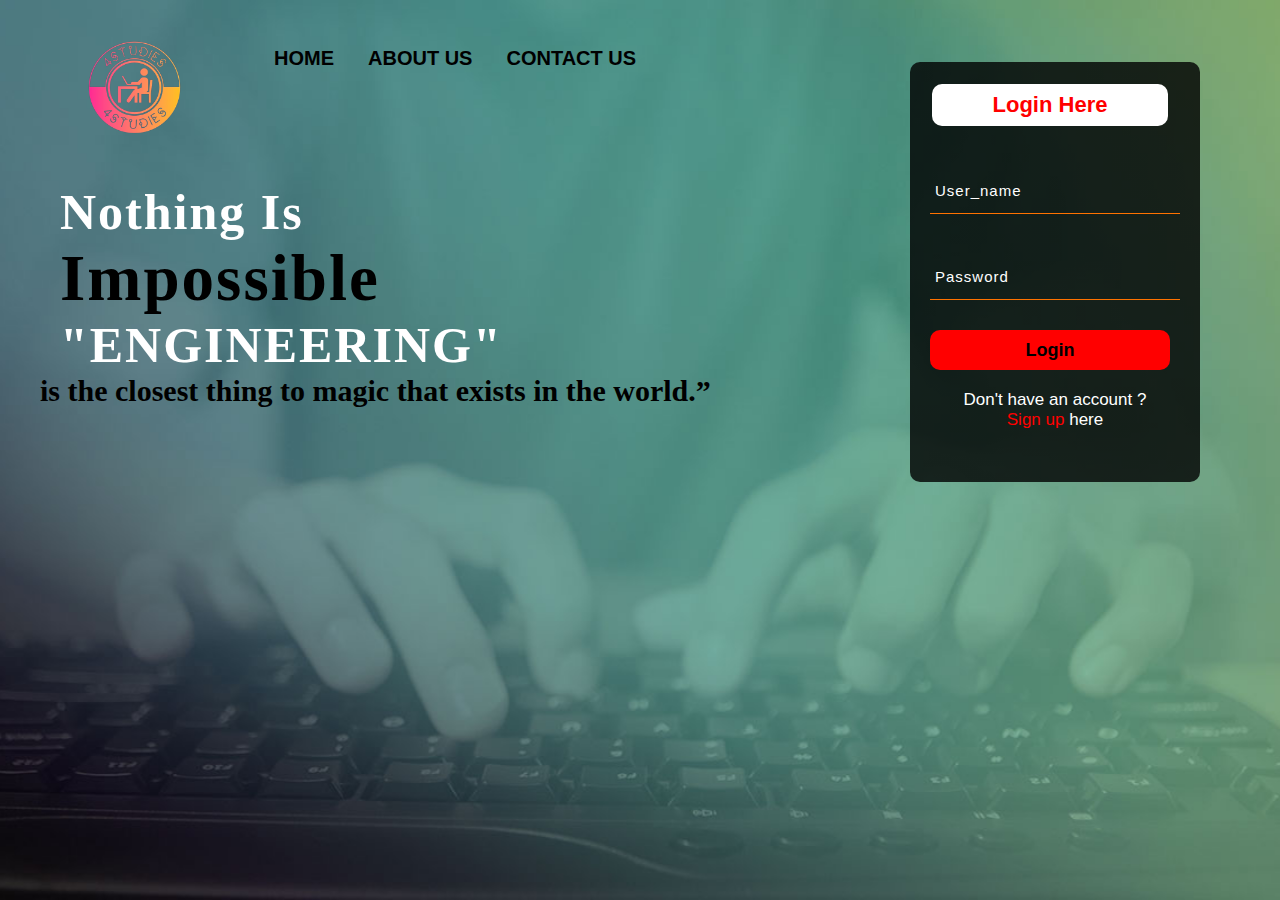
<file: index.html>
<!DOCTYPE html>
<html lang="en">
<head>
    <meta name="viewport" content="width=device-width, initial-scale=1">
    <title>4studies</title>
    <link rel="stylesheet" href="style.css">

</head>
<body>
    <div class="main">
        <div class="navbar">
            <div class="icon">
                <img src="4studies logo.png" style=" width: 150px; height: 150px; padding-left: 20px;float: left;padding-top: 10px;margin-top: 5px">
            </div>
            <div class="menu">
                <ul>
                    <li><a href="home.html">HOME</a></li>
                    <li><a href="about.html">ABOUT US</a></li>
                    <li><a href="contact.html">CONTACT US</a></li>
                </ul>
            </div>
        </div> 
        <div class="content">
            <h1>Nothing Is <br><span>Impossible</span> <br>"ENGINEERING"</h1>
            <h5>is the closest thing to magic that exists in the world.”</h5>
                <div class="form">
                    <form action="login.php" method="post" autocomplete="off">
                    <h2>Login Here</h2>
                    <input type="text" name="name" placeholder="User_name">
                    <input type="password" name="password" placeholder="Password">
                    <button class="btnn"><a href="#">Login</a></button>
                    <p class="link">Don't have an account ?<br>
                    <a href="signup.html">Sign up </a> here</a></p>
                    </form>
                </div>
        </div>
    </div>
</body>
</html>
</file>
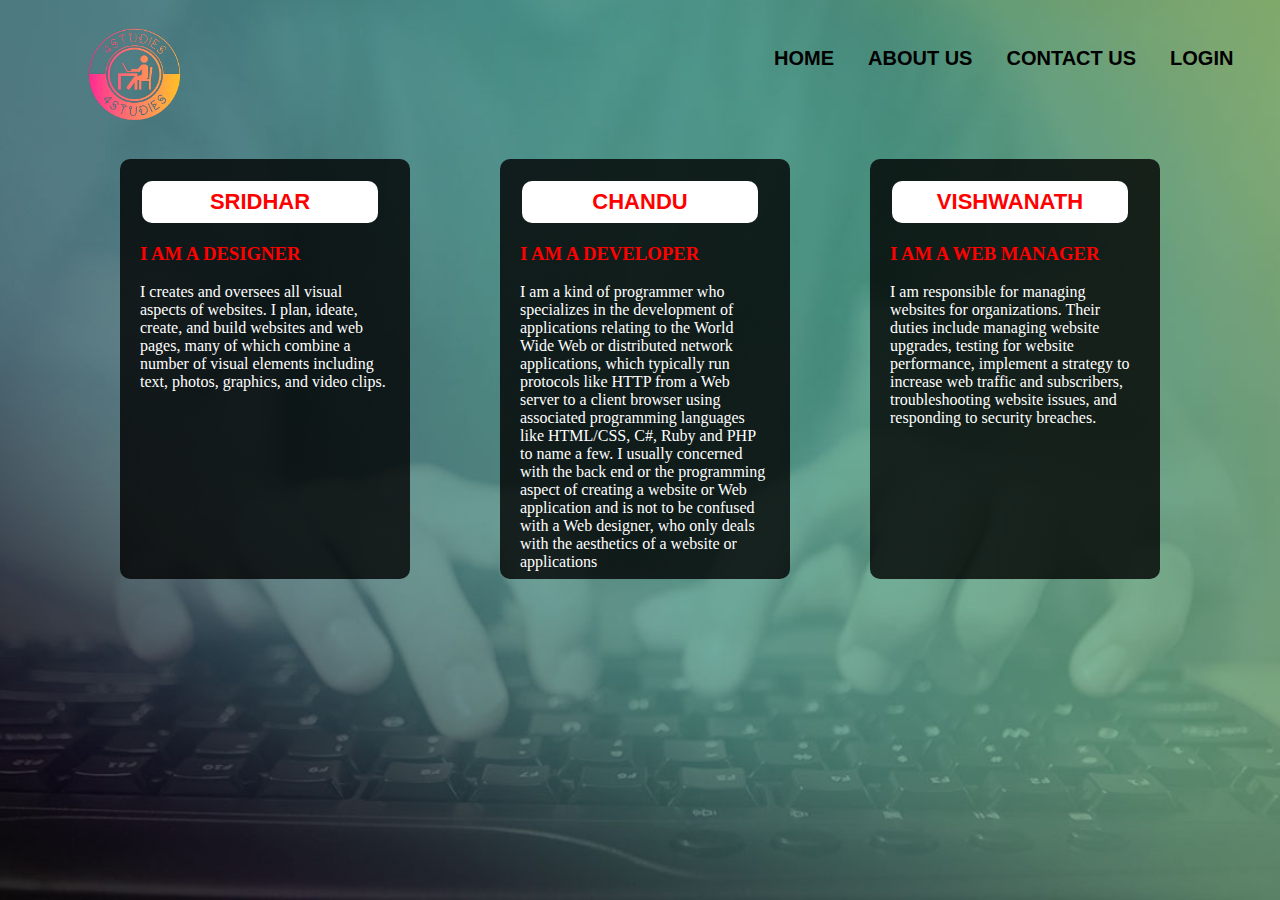
<file: about.html>
<!DOCTYPE html>
<html>
<head>
    <meta name="viewport" content="width=device-width, initial-scale=1">
	<title>About us</title>
	<link rel="stylesheet" type="text/css" href="style.css">
</head>
<body> 
	<div class="about-main">
        <div class="about-navbar">
            <div class="about-icon">
                <img src="4studies logo.png" style=" width: 150px; height: 150px; padding-left: 20px;float: left;padding-top: 1px;margin-top: 1px">
            </div>

            <div class="about-menu">
                <ul>
                    <li><a href="home.html">HOME</a></li>
                    <li><a href="about.html">ABOUT US</a></li>
                    <li><a href="contact.html">CONTACT US</a></li>
                    <li><a href="index.html">LOGIN</a></li>
                </ul>
            </div>
        </div>
            <div class="card">
                <h1>SRIDHAR</h1><br>
                <h3 style="color: red;">I AM A DESIGNER</h3><br>
                <p style="color: white;">I creates and oversees all visual aspects of websites. I plan, ideate, create, and build websites and web pages, many of which combine a number of visual elements including text, photos, graphics, and video clips.</p>
            </div>
            <div class="card-1">
                <h1>CHANDU</h1><br>
                <h3 style="color: red";>I AM A DEVELOPER</h3><br>
                <p style="color: white;">I am a kind of programmer who specializes in the development of applications relating to the World Wide Web or distributed network applications, which typically run protocols like HTTP from a Web server to a client browser using associated programming languages like HTML/CSS, C#, Ruby and PHP to name a few. I usually concerned with the back end or the programming aspect of creating a website or Web application and is not to be confused with a Web designer, who only deals with the aesthetics of a website or applications</p>
            </div>
            <div class="card-2">
                <h1>VISHWANATH</h1><br>
                <h3 style="color: red";>I AM A WEB MANAGER</h3><br>
                <p style="color: white;"> I am responsible for managing websites for organizations. Their duties include managing website upgrades, testing for website performance, implement a strategy to increase web traffic and subscribers, troubleshooting website issues, and responding to security breaches.</p>
            </div>
        </div>
    </div>

</body>
</html>
</file>
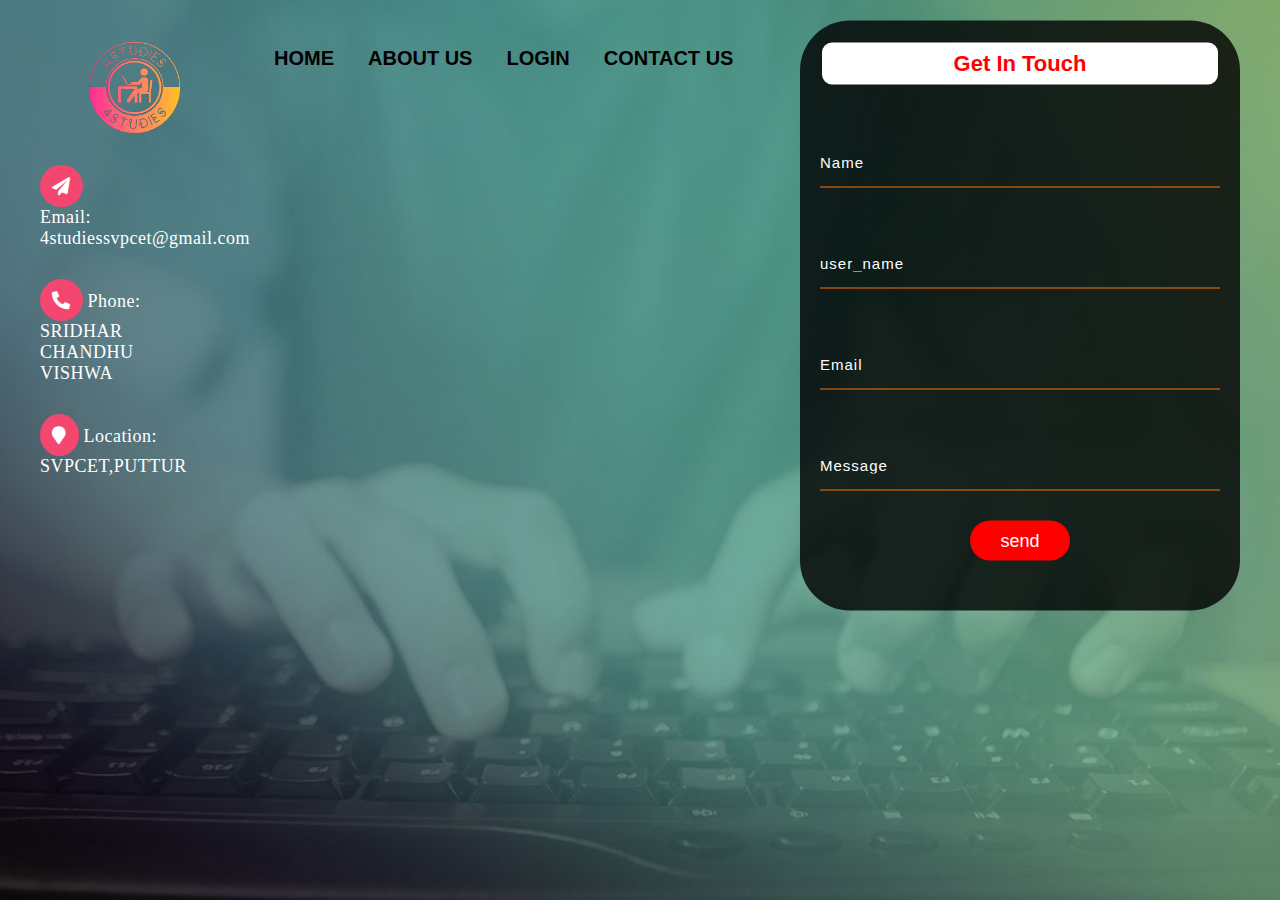
<file: contact.html>
<!DOCTYPE html>
<html>
<head>
	<meta charset="utf-8">
	<meta name="viewport" content="width=device-width, initial-scale=1">
	<title>contact us</title>
	<link rel="stylesheet" type="text/css" href="style.css">
    <link rel="stylesheet" href="https://use.fontawesome.com/releases/v5.15.4/css/all.css">
</head>
<body>
	<div class="main">
        <div class="navbar">
            <div class="icon">
                <img src="4studies logo.png" style=" width: 150px; height: 150px; padding-left: 20px;float: left;padding-top: 10px;margin-top: 5px">
                <div class="info-title">

                <div class="info-details">
                <section>
                      <li>
                        <i class="fas fa-paper-plane"></i><br><span>Email:</span> <a href="mailto:4studiessvpcet@gmail.com"target="_blank">4studiessvpcet@gmail.com</a></li>
                    <li>
                </section>
                <section>
                    <li>
                        <i class="fas fa-phone-alt"></i><span>Phone:</span> <br><a href="tel:+91 7032238926"target="_blank">SRIDHAR</a><br><a href="tel:+91 7093047409"target="_blank">CHANDHU</a><br><a href="tel:+91 9392712185"target="_blank">VISHWA</a>
                    </li>
                </section>
                <section>
                    <li>
                        <i class="fa fa-map-marker"></i><span>Location:</span> <a href="https://goo.gl/maps/ZfRvpkVpETrpsdZ18" target="_blank_"> SVPCET,PUTTUR</a>
                    </li>
                </section>
                </div>
                </div>
            </div>

            <div class="contact-menu">
                <ul>
                    <li><a href="home.html">HOME</a></li>
                    <li><a href="about.html">ABOUT US</a></li>
                    <li><a href="index.html">LOGIN</a></li>
                    <li><a href="contact.html">CONTACT US</a></li>
                </ul>
            </div>
        </div> 
        <div class="contact-content">
            <div class="contact-form">
                <form action="mail.php" method="post">
                    <h2>Get In Touch</h2>
                    <input type="text" name="name" placeholder="Name">
                    <input type="text" name="user_name" placeholder="user_name">
                    <input type="email" name="email" placeholder="Email">
                    <input type="text" name="message" placeholder="Message">
                    <center><button class="signup-btnn" value="send">send</button></center>
                </form>
            </div>
        </div>
    </div>
</body>
</html>
</file>
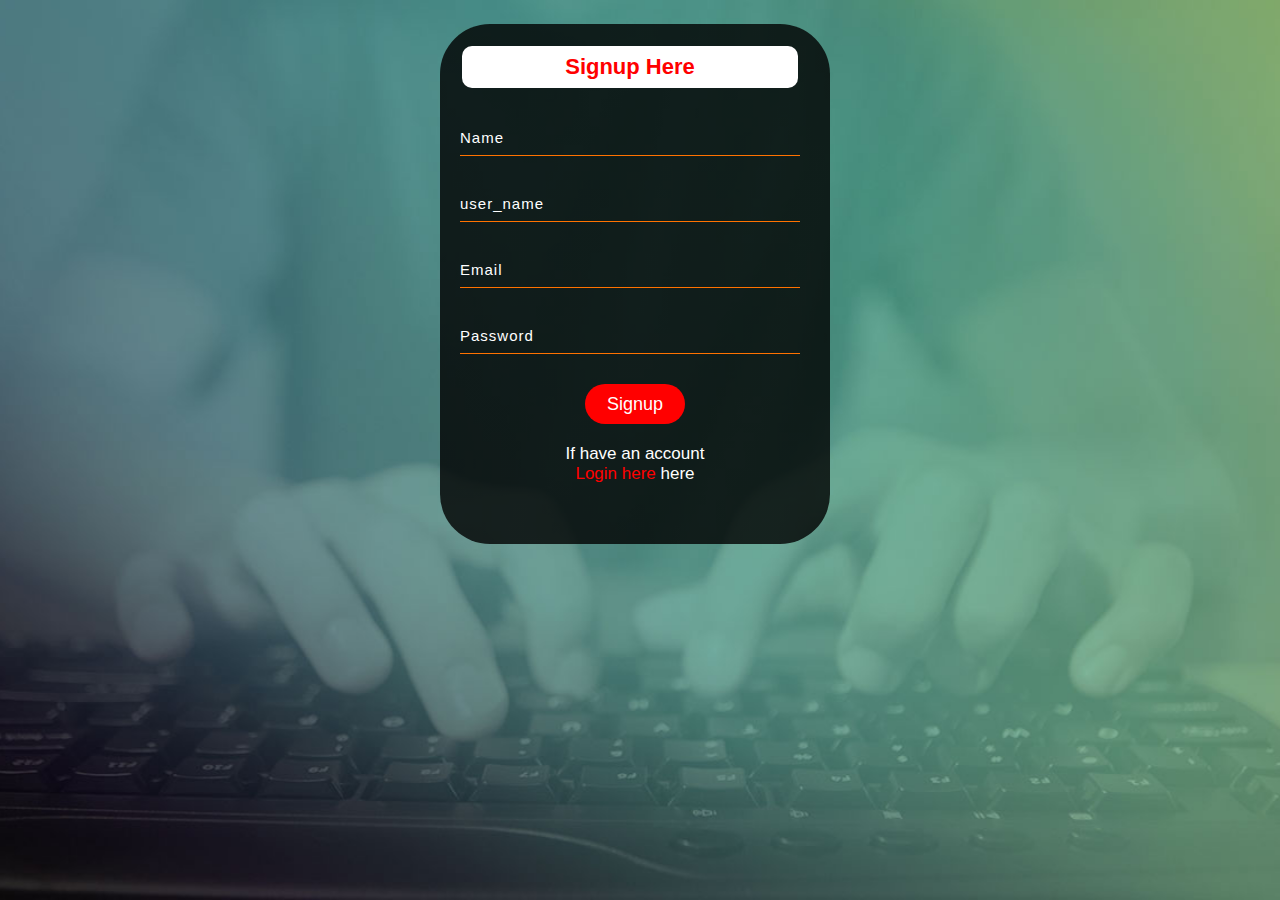
<file: signup.html>
<!DOCTYPE html>
<html>
<head>
	<meta charset="utf-8">
	<meta name="viewport" content="width=device-width, initial-scale=1">
	<title>Sign up</title>
	<link rel="stylesheet" href="style.css">

</head>
<body>
    <form action="register_db.php" method="post" autocomplete="off">
	<div class="signup-main">
				<div class="signup-form">
                    <h2>Signup Here</h2>
                    <input type="text" name="name" placeholder="Name">
                    <input type="text" name="user_name" placeholder="user_name">
                    <input type="email" name="email" placeholder="Email">
                    <input type="password" name="password" placeholder="Password">
                    <center><button class="signup-btnn" value="register">Signup</button></center>
                    <p class="link">If have an account <br>
                    <a href="index.html">Login here </a> here</a></p>
                </div>
    </div>
    </form>
</body>
</html>
</file>
<file: style.css>
*{
    margin: auto;
    padding: 0;
}

.main{
    width: auto;
    background-position: center;
    background-size: cover;
    height: 100vh;
    background-image: url("bg home.jpg");

}

.navbar{
    width: 1200px;
    height: 75px;
    margin: auto;
}

.icon{
    width: 200px;
    float: left;
    height: 70px;
}


.menu{
    width: 400px;
    float: left;
    height: 70px;
}

ul{
    float: left;
    display: flex;
    justify-content: center;
    align-items: center;
}

ul li{
    list-style: none;
    margin-left: 34px;
    margin-top: 47px;
    font-size: 20px;
}

ul li a{
    text-decoration: none;
    color: #000000;
    font-family: Arial;
    font-weight: bold;
    transition: 0.4s ease-in-out;
}

ul li a:hover{
    color: red;
}

}

.btn{
    width: 100px;
    height: 40px;
    background: #ff7200;
    border: 2px solid #ff7200;
    margin-top: 13px;
    color: #fff;
    font-size: 15px;
    border-bottom-right-radius: 5px;
    border-bottom-right-radius: 5px;
    transition: 0.2s ease;
    cursor: pointer;
}
.btn:hover{
    color: #000;
}

.content{
    width: 1200px;
    height: auto;
    margin: auto;
    color: #fff;
    position: relative;
}

.content h1{
    font-family: 'Times New Roman';
    font-size: 50px;
    padding-left: 20px;
    margin-top: 9%;
    letter-spacing: 2px;
}

.content span{
    color: #000000;
    font-size: 65px
}
.content h5{
    color: black;
    font-size: 30px
}

.form{
    width: 250px;
    height: 380px;
    background: linear-gradient(to top, rgba(0,0,0,0.8)50%,rgba(0,0,0,0.8)50%);
    position: absolute;
    top: -100px;
    left: 870px;
    transform: translate(0%,-5%);
    border-radius: 10px;
    padding: 20px;
}

.form h2{
    width: 220px;
    font-family: sans-serif;
    text-align: center;
    color: red;
    font-size: 22px;
    background-color: #fff;
    border-radius: 10px;
    margin: 2px;
    padding: 8px;
}

.form input{
    width: 240px;
    height: 35px;
    background: transparent;
    border-bottom: 1px solid #ff7200;
    border-top: none;
    border-right: none;
    border-left: none;
    color: #fff;
    font-size: 15px;
    letter-spacing: 1px;
    margin-top: 30px;
    font-family: sans-serif;
    padding: 15px 5px 5px 5px;
}

.form input:focus{
    outline: none;
}

::placeholder{
    color: #fff;
    font-family: Arial;
}

.btnn{
    width: 240px;
    height: 40px;
    background: red;
    border: none;
    margin-top: 30px;
    font-size: 18px;
    border-radius: 10px;
    cursor: pointer;
    color: #fff;
    transition: 0.4s ease;
}
.btnn:hover{
    background: #fff;
    color: red; 
}
.btnn a{
    text-decoration: none;
    color: #000 ;
    font-weight: bold;
}
.form .link{
    font-family: Arial, Helvetica, sans-serif;
    font-size: 17px;
    padding-top: 20px;
    text-align: center;
}
.form .link a{
    text-decoration: none;
    color: red;
}
 /*----------------------------------------- SIGNUP PAGE -----------------------------------*/


.signup-main{
    width: 100%;
    background-position: center;
    background-size: cover;
    height: 100vh;
    background-image: url("bg home.jpg");
}
.signup-btn{
    width: 100px;
    height: 40px;
    background: #ff7200;
    border: 2px solid #ff7200;
    margin-top: 13px;
    color: #fff;
    font-size: 15px;
    border-bottom-right-radius: 10px;
    border-bottom-right-radius: 10px;
    transition: 0.2s ease;
    cursor: pointer;
}
.signup-btn:hover{
    color: #000;
}
.signup-form{
    width: 350px;
    height: 480px;
    background: linear-gradient(to top, rgba(0,0,0,0.8)50%,rgba(0,0,0,0.8)50%);
    position: absolute;
    top: 50px;
    left: 440px;
    transform: translate(0%,-5%);
    border-radius: 50px;
    padding: 20px;
}

.signup-form h2{
    width: 320px;
    font-family: sans-serif;
    text-align: center;
    color: red;
    font-size: 22px;
    background-color: #fff;
    border-radius: 10px;
    margin: 2px;
    padding: 8px;
}

.signup-form input{
    width: 340px;
    height: 35px;
    background: transparent;
    border-bottom: 1px solid #ff7200;
    border-top: none;
    border-right: none;
    border-left: none;
    color: #fff;
    font-size: 15px;
    letter-spacing: 1px;
    margin-top: 30px;
    font-family: sans-serif;
}

.signup-form input:focus{
    outline: none;
}

::placeholder{
    color: #fff;
    font-family: Arial;
}

.signup-btnn{
    width: 100px;
    height: 40px;
    background: red;
    border: none;
    margin-top: 30px;
    font-size: 18px;
    border-radius: 100px;
    cursor: pointer;
    color: #fff;
    transition: 0.4s ease;

}
.signup-btnn:hover{
    background: #fff;
    color: red; 
}
.signup-btnn a{
    text-decoration: none;
    color: #000 ;
    font-weight: bold;

}
.signup-form .link{
    font-family: Arial, Helvetica, sans-serif;
    font-size: 17px;
    padding-top: 20px;
    text-align: center;
    color: white;
}
.signup-form .link a{
    text-decoration: none;
    color: red;
}

/*------------------------------------------- HOME PAGE --------------------------------------*/

.home-main{
    width: 100%;
    background-position: center;
    background-size: cover;
    height: 40vh;
    background-color: white;
}

.home-navbar{
    width: 100px;
    height: 75px;
    margin: auto;
}

.home-icon{
    width: 200px;
    float: left;
    height: 130px;
}

.home-menu{
    width: 650px;
    float: right;
    height: 100px;
}


/*------------------------------------------CONTACT PAGE------------------------------*/
.contact-main{
    width: 100%;
    background-position: center;
    background-size: cover;
    height: 100vh;
    background-color: white;
    background-image: url("bg home.jpg");
}

.contact-navbar{
    width: 100px;
    height: 75px;
    margin: auto;
}

.contact-icon{
    width: 200px;
    float: left;
    height: 70px;
}


.contact-menu{
    width: 500px;
    float: left;
    height: 130px;
}
.contact-btn{
    width: 100px;
    height: 40px;
    background: #ff7200;
    border: 2px solid #ff7200;
    margin-top: 13px;
    color: #fff;
    font-size: 15px;
    border-bottom-right-radius: 10px;
    border-bottom-right-radius: 10px;
    transition: 0.2s ease;
    cursor: pointer;
}
.contact-btn:hover{
    color: #000;
}
.contact-form{
    width: 400px;
    height: 550px;
    background: linear-gradient(to top, rgba(0,0,0,0.8)50%,rgba(0,0,0,0.8)50%);
    position: absolute;
    top: 50px;
    left: 800px;
    transform: translate(0%,-5%);
    border-radius: 50px;
    padding: 20px;
}

.contact-form h2{
    width: 380px;
    font-family: sans-serif;
    text-align: center;
    color: red;
    font-size: 22px;
    background-color: #fff;
    border-radius: 10px;
    margin: 2px;
    padding: 8px;
}

.contact-form input{
    width: 400px;
    height: 50px;
    background: transparent;
    border-bottom: 1px solid #ff7200;
    border-top: none;
    border-right: none;
    border-left: none;
    color: #fff;
    font-size: 15px;
    letter-spacing: 1px;
    margin-top: 50px;
    font-family: sans-serif;
}

.contact-form input:focus{
    outline: none;
}

::placeholder{
    color: #fff;
    font-family: Arial;
}

.contact-btn{
    width: 100px;
    height: 40px;
    background: red;
    border: none;
    margin-top: 30px;
    font-size: 18px;
    border-radius: 100px;
    cursor: pointer;
    color: #fff;
    transition: 0.4s ease;

}
.contact-btn:hover{
    background: #fff;
    color: red; 
}
.contact-btn a{
    text-decoration: none;
    color: #000 ;
    font-weight: bold;

}
.contact-form .link{
    font-family: Arial, Helvetica, sans-serif;
    font-size: 17px;
    padding-top: 20px;
    text-align: center;
    color: white;
}
.contact-form .link a{
    text-decoration: none;
    color: red;
}
.info-title{
    text-align: left;
    font-size: 50px;
    letter-spacing: 0.5px;
}
.info-details {
    list-style: none;
    margin: 0px 0px;
}
.info-details li {
    margin-top: 30px;
    font-size: 18px;
    color: #fff;
}
.info-details li i {
    background: #F44770;
    padding: 12px;
    border-radius: 50%;
    margin-right: 5px;
}
.info-details li a {
    color: #fff;
    text-decoration: none;
}
.info-details li a:hover {
    color: #F44770;
}

/*----------------------------------------ABOUT PAGE--------------------------------------*/
.about-main{
    width: 100%;
    background-position: center;
    background-size: cover;
    height: 100vh;
    background-image: url("bg home.jpg");
}

.about-navbar{
    width: 1200px;
    height: 75px;
    margin: auto;
}

.about-icon{
    width: 200px;
    float: left;
    height: 70px;
}


.about-menu{
    width: 500px;
    float: right;
    height: 130px;
}
.card{
    width: 250px;
    height: 380px;
    background: linear-gradient(to top, rgba(0,0,0,0.8)50%,rgba(0,0,0,0.8)50%);
    position: absolute;
    top: 180px;
    right: 870px;
    transform: translate(0%,-5%);
    border-radius: 10px;
    padding: 20px;
}

.card h1{
    width: 220px;
    font-family: sans-serif;
    text-align: center;
    color: red;
    font-size: 22px;
    background-color: #fff;
    border-radius: 10px;
    margin: 2px;
    padding: 8px;
}

.card-1{
    width: 250px;
    height: 380px;
    background: linear-gradient(to top, rgba(0,0,0,0.8)50%,rgba(0,0,0,0.8)50%);
    position: absolute;
    top: 180px;
    right: 490px;
    transform: translate(0%,-5%);
    border-radius: 10px;
    padding: 20px;
}

.card-1 h1{
    width: 220px;
    font-family: sans-serif;
    text-align: center;
    color: red;
    font-size: 22px;
    background-color: #fff;
    border-radius: 10px;
    margin: 2px;
    padding: 8px;
}
.card-2{
    width: 250px;
    height: 380px;
    background: linear-gradient(to top, rgba(0,0,0,0.8)50%,rgba(0,0,0,0.8)50%);
    position: absolute;
    top: 180px;
    left: 870px;
    transform: translate(0%,-5%);
    border-radius: 10px;
    padding: 20px;
}

.card-2 h1{
    width: 220px;
    font-family: sans-serif;
    text-align: center;
    color: red;
    font-size: 22px;
    background-color: #fff;
    border-radius: 10px;
    margin: 2px;
    padding: 8px;
}
/*--------------------------------------mainpage-----------------------------------*/
</file>
